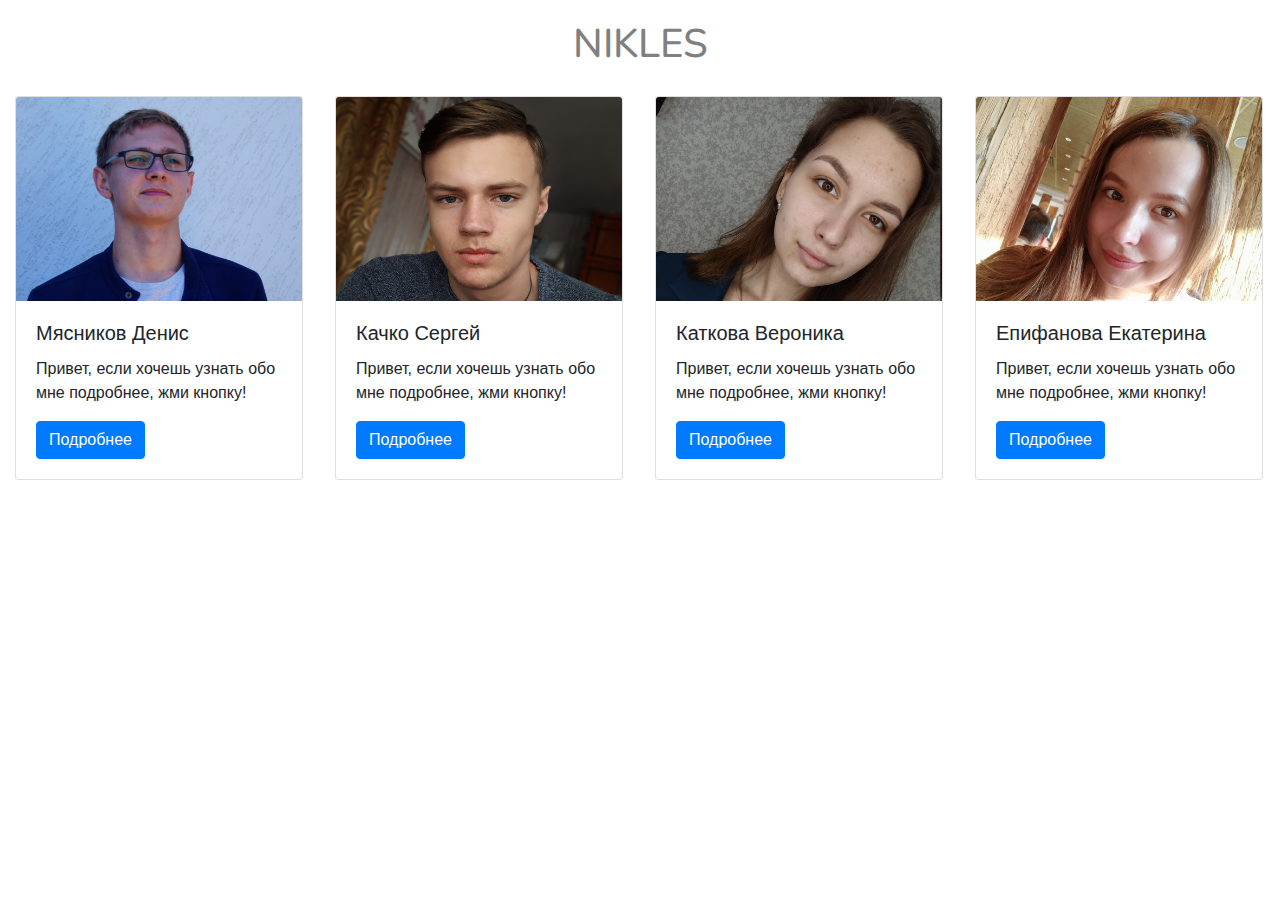
<file: Шарага/Зелёное Яблоко/Сайт/index.html>
<!doctype html>
<html lang="en">
  <head>
    <!-- Required meta tags -->
    <meta charset="utf-8">
    <link href="https://fonts.googleapis.com/css?family=Nunito&display=swap" rel="stylesheet">
    <meta name="viewport" content="width=device-width, initial-scale=1, shrink-to-fit=no">
    <link rel="stylesheet" href="https://stackpath.bootstrapcdn.com/bootstrap/4.4.1/css/bootstrap.min.css" integrity="sha384-Vkoo8x4CGsO3+Hhxv8T/Q5PaXtkKtu6ug5TOeNV6gBiFeWPGFN9MuhOf23Q9Ifjh" crossorigin="anonymous">
    <link rel="stylesheet" href="assets/css/style.css">

    <title>Nikles</title>
  </head>
  <body>
    <div class="container-fluid">
    	<h1>NIKLES </h1>
    	<div class="row">
    		<div class="col-lg-3 col-md-12">
    			<div class="card" style="width: 18rem;">
  					<img src="assets/images/1.jpg" class="card-img-top" alt="...">
  						<div class="card-body">
    						<h5 class="card-title">Мясников Денис</h5>
    						<p class="card-text">Привет, если хочешь узнать обо мне подробнее, жми кнопку!</p>
    						<a href="Denis.html" class="btn btn-primary">Подробнее</a>
  						</div>


					</div>
    			</div>
    				<div class="col-lg-3 col-md-12">
    					<div class="card" style="width: 18rem;">
  							<img src="assets/images/2.jpg" class="card-img-top" alt="...">
  								<div class="card-body">
    						<h5 class="card-title">Качко Сергей</h5>
    						<p class="card-text">Привет, если хочешь узнать обо мне подробнее, жми кнопку!</p>
    						<a href="#" class="btn btn-primary">Подробнее</a> 
    					</div>
    					</div>


    		</div>
    		<div class="col-lg-3 col-md-12">
    			<div class="card" style="width: 18rem;">
  					<img src="assets/images/3(2).jpg" class="card-img-top" alt="...">
  						<div class="card-body">
    						<h5 class="card-title">Каткова Вероника</h5>
    						<p class="card-text">Привет, если хочешь узнать обо мне подробнее, жми кнопку!</p>
    						<a href="#" class="btn btn-primary">Подробнее</a>
    						</div>
    					</div>

    	</div>
    	<div class="col-lg-3 col-md-12">
    			<div class="card" style="width: 18rem;">
  					<img src="assets/images/4(2).jpg" class="card-img-top" alt="...">
  						<div class="card-body">
    						<h5 class="card-title">Епифанова Екатерина</h5>
    						<p class="card-text">Привет, если хочешь узнать обо мне подробнее, жми кнопку!</p>
    						<a href="#" class="btn btn-primary">Подробнее</a>
    						</div>
    					</div>



    <!-- Optional JavaScript -->
    <!-- jQuery first, then Popper.js, then Bootstrap JS -->
    <script src="https://code.jquery.com/jquery-3.4.1.slim.min.js" integrity="sha384-J6qa4849blE2+poT4WnyKhv5vZF5SrPo0iEjwBvKU7imGFAV0wwj1yYfoRSJoZ+n" crossorigin="anonymous"></script>
    <script src="https://cdn.jsdelivr.net/npm/popper.js@1.16.0/dist/umd/popper.min.js" integrity="sha384-Q6E9RHvbIyZFJoft+2mJbHaEWldlvI9IOYy5n3zV9zzTtmI3UksdQRVvoxMfooAo" crossorigin="anonymous"></script>
    <script src="https://stackpath.bootstrapcdn.com/bootstrap/4.4.1/js/bootstrap.min.js" integrity="sha384-wfSDF2E50Y2D1uUdj0O3uMBJnjuUD4Ih7YwaYd1iqfktj0Uod8GCExl3Og8ifwB6" crossorigin="anonymous"></script>
  </body>
</html>
</file>
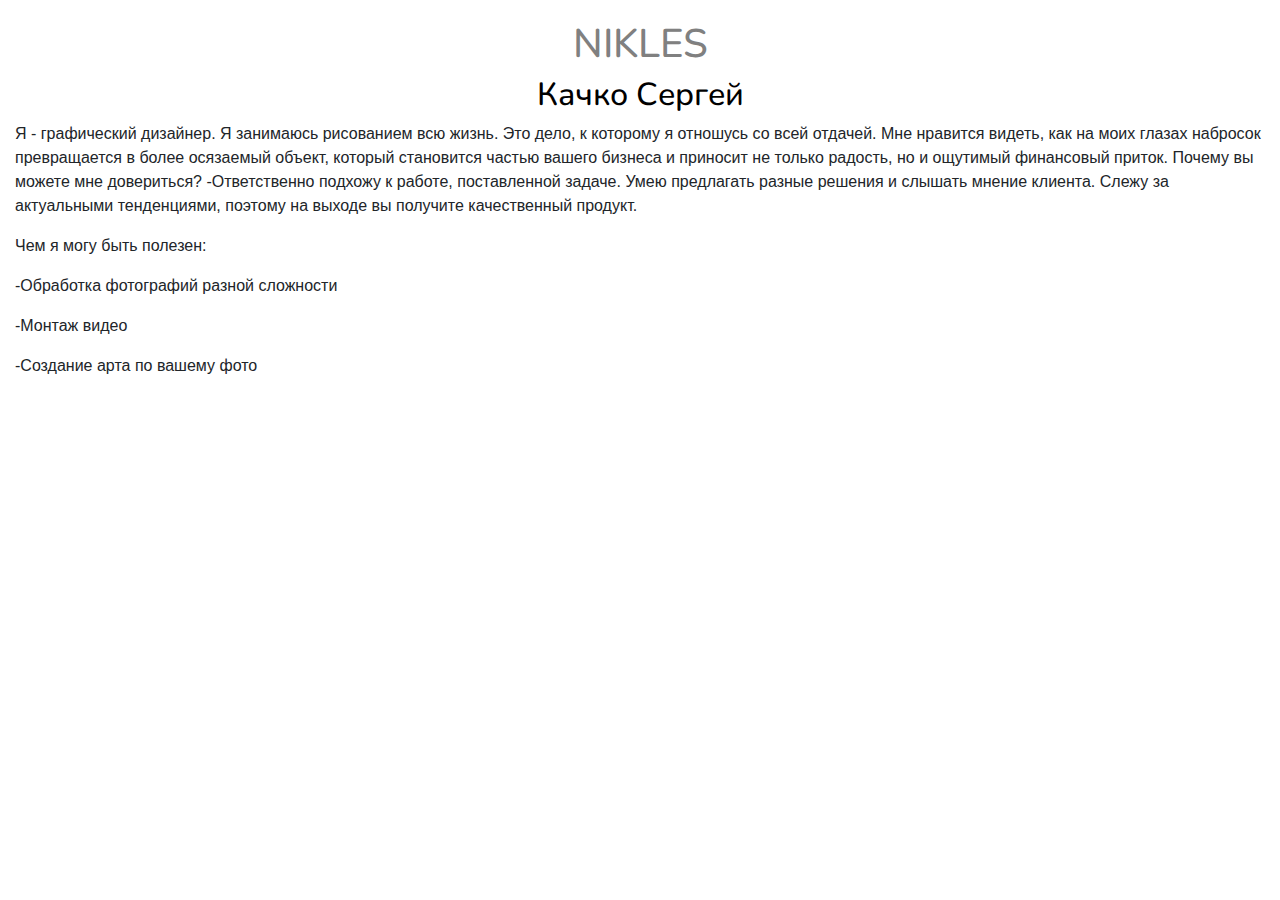
<file: Шарага/Зелёное Яблоко/Сайт/Denis.html>
<!doctype html>
<html lang="en">
  <head>
    <!-- Required meta tags -->
    <meta charset="utf-8">
    <link href="https://fonts.googleapis.com/css?family=Nunito&display=swap" rel="stylesheet">
    <meta name="viewport" content="width=device-width, initial-scale=1, shrink-to-fit=no">
    <link rel="stylesheet" href="https://stackpath.bootstrapcdn.com/bootstrap/4.4.1/css/bootstrap.min.css" integrity="sha384-Vkoo8x4CGsO3+Hhxv8T/Q5PaXtkKtu6ug5TOeNV6gBiFeWPGFN9MuhOf23Q9Ifjh" crossorigin="anonymous">
    <link rel="stylesheet" href="assets/css/style.css">

    <title>Nikles</title>
  </head>
  <body>
	<div class="container-fluid">
    	<h1>NIKLES </h1>
    	<h2>Качко Сергей</h2>
    	<p class = text1>
Я - графический дизайнер.
Я занимаюсь рисованием всю жизнь. Это дело, к которому я отношусь со всей отдачей. Мне нравится видеть, как на моих глазах набросок превращается в более осязаемый объект, который становится частью вашего бизнеса и приносит не только радость, но и ощутимый финансовый приток.
Почему вы можете мне довериться?
-Ответственно подхожу к работе, поставленной задаче. Умею предлагать разные решения и слышать мнение клиента. Слежу за актуальными тенденциями, поэтому на выходе вы получите качественный продукт.
<p>Чем я могу быть полезен:</p>
<p>-Обработка фотографий разной сложности</p>
<p>-Монтаж видео</p>
<p>-Создание арта по вашему фото</p></p>

  </body>

 <!-- Optional JavaScript -->
<!-- jQuery first, then Popper.js, then Bootstrap JS -->
    <script src="https://code.jquery.com/jquery-3.4.1.slim.min.js" integrity="sha384-J6qa4849blE2+poT4WnyKhv5vZF5SrPo0iEjwBvKU7imGFAV0wwj1yYfoRSJoZ+n" crossorigin="anonymous"></script>
    <script src="https://cdn.jsdelivr.net/npm/popper.js@1.16.0/dist/umd/popper.min.js" integrity="sha384-Q6E9RHvbIyZFJoft+2mJbHaEWldlvI9IOYy5n3zV9zzTtmI3UksdQRVvoxMfooAo" crossorigin="anonymous"></script>
    <script src="https://stackpath.bootstrapcdn.com/bootstrap/4.4.1/js/bootstrap.min.js" integrity="sha384-wfSDF2E50Y2D1uUdj0O3uMBJnjuUD4Ih7YwaYd1iqfktj0Uod8GCExl3Og8ifwB6" crossorigin="anonymous"></script>
  </body>
</html>
</file>
<file: Шарага/Зелёное Яблоко/Сайт/assets/css/style.css>
img {
  width: auto;
  height: auto;
}

.card {
  margin-top: 20px;
}
h1 {
  margin-top: 20px;
  text-align: center;
  color: grey;
  font-family: 'Nunito', sans-serif;
}
h2 {
  text-align: center;
  text-align: center;
  color: black;
  font-family: 'Nunito', sans-serif;
}

p .text1 {
  font-size: 14px;
  text-align: center;
  color: black;
  font-family: 'Nunito', sans-serif;
}
</file>
